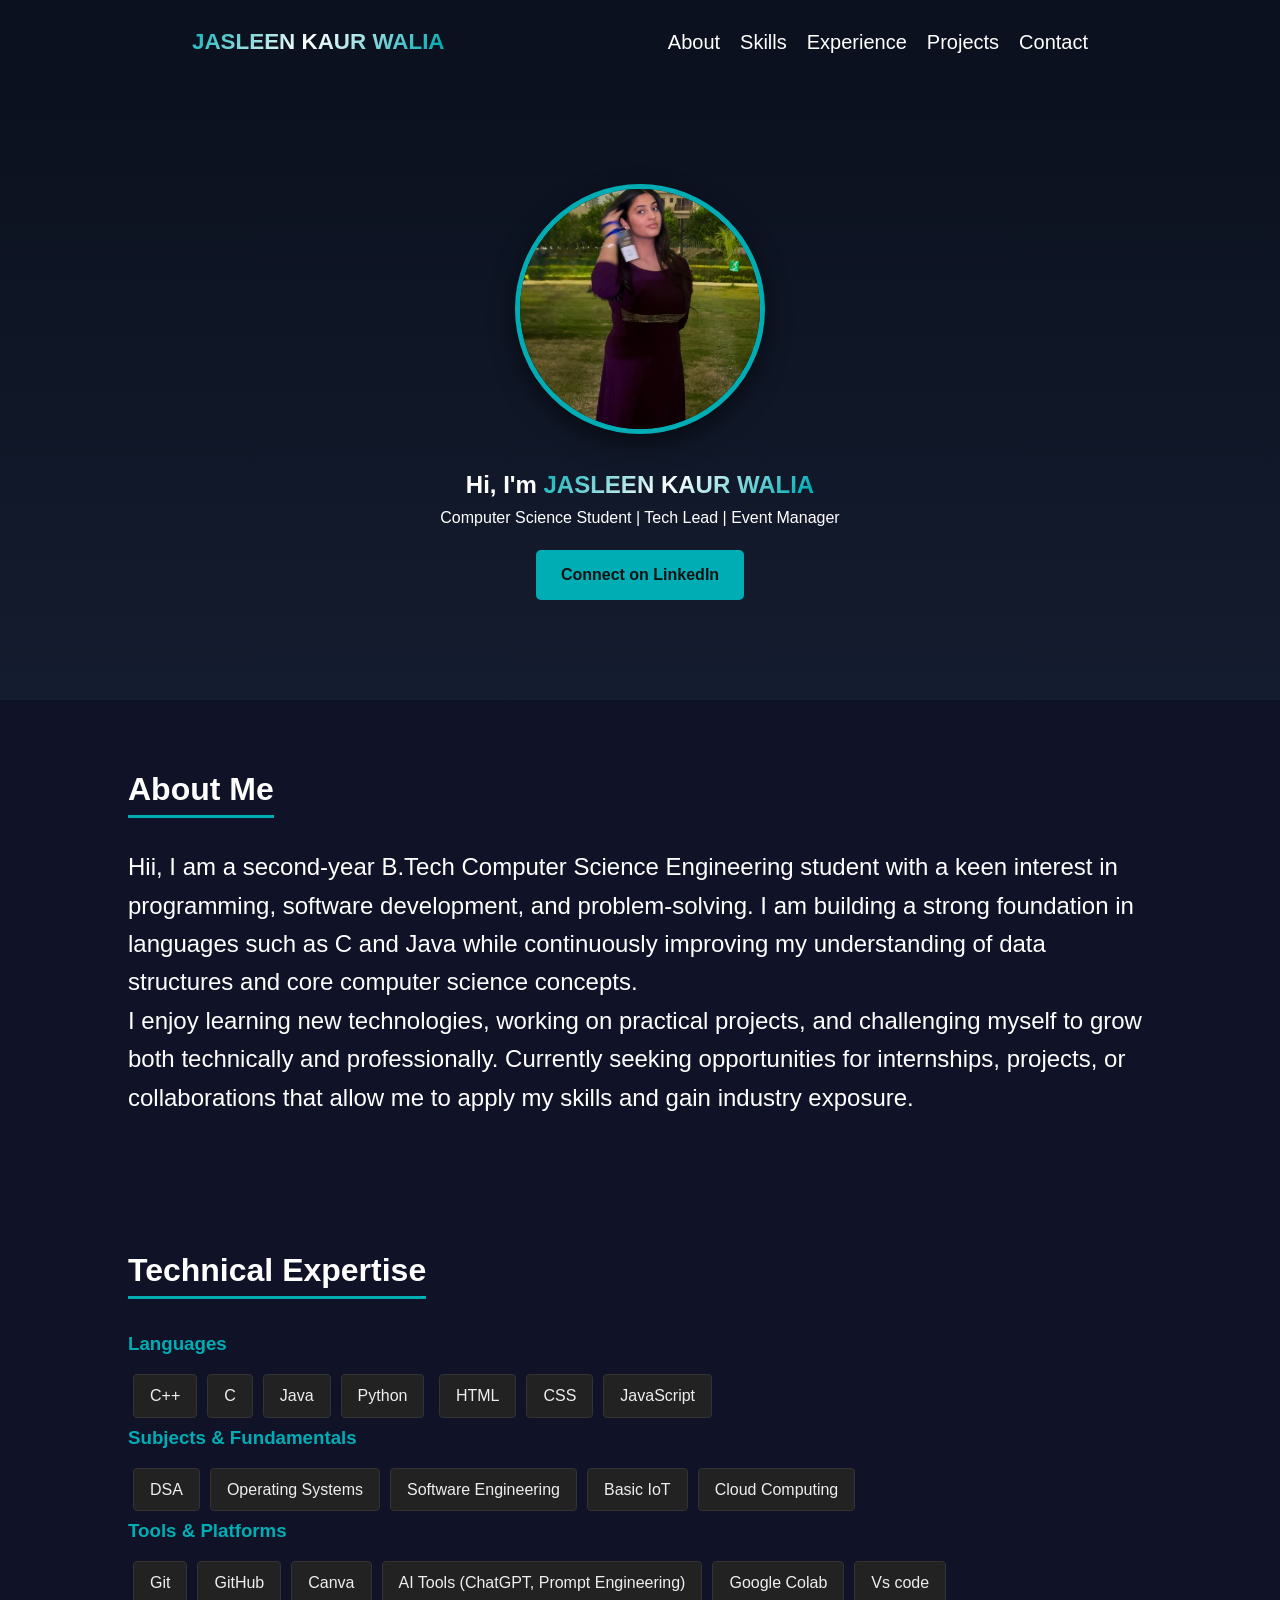
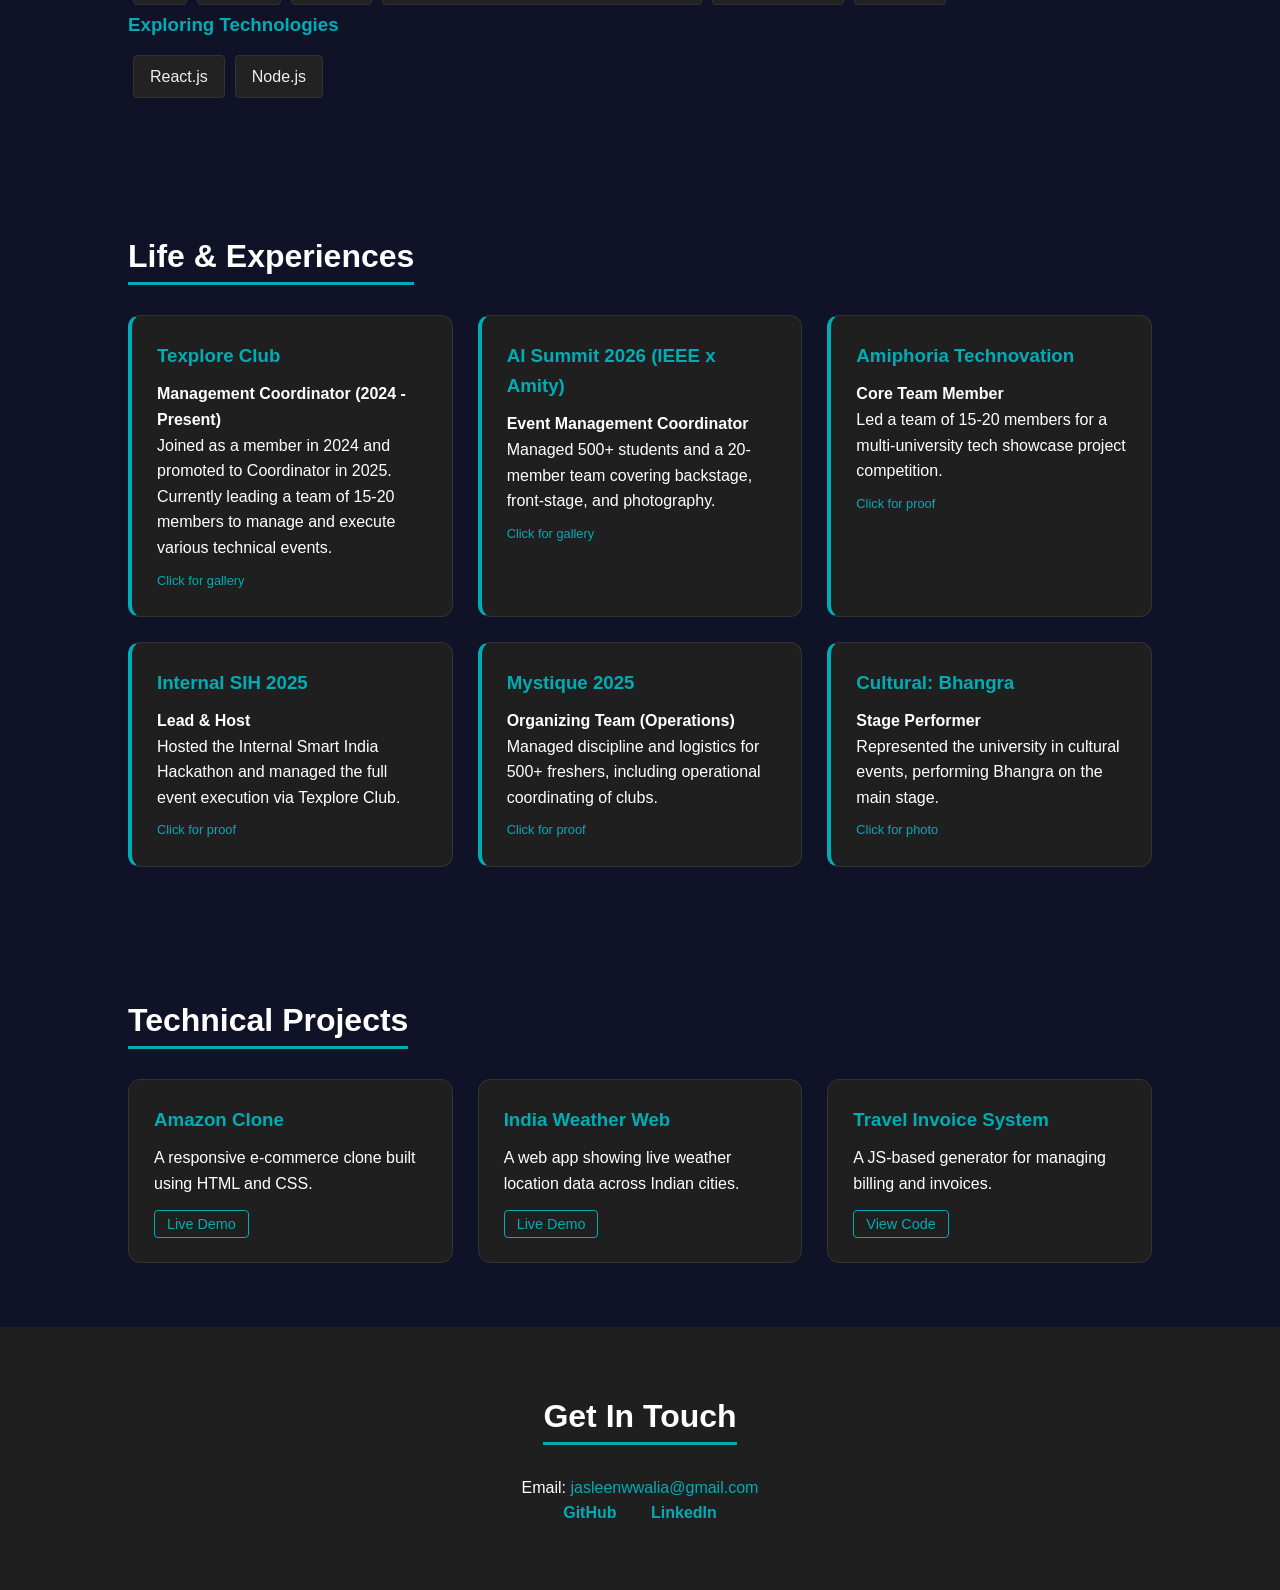
<file: index.html>
<!DOCTYPE html>
<html lang="en">
<head>
    <meta charset="UTF-8">
    <meta name="viewport" content="width=device-width, initial-scale=1.0">
    <title>Jasleen Kaur Walia | Portfolio</title>
    <link rel="stylesheet" href="resume.css">
</head>
<body>
    <header>
        <nav>
            <div class="logo">
                <span class="animate-character">Jasleen Kaur Walia</span>
            </div>
            <ul>
                <li><a href="#about">About</a></li>
                <li><a href="#skills">Skills</a></li>
                <li><a href="#experience">Experience</a></li>
                <li><a href="#projects">Projects</a></li>
                <li><a href="#contact">Contact</a></li>
            </ul>
        </nav>
    </header>

    <section id="hero">
        <img src="me .jpg" alt="Jasleen's Photo" class="profile-img">
        <h1>Hi, I'm <span class="animate-character">Jasleen Kaur Walia</span></h1>
        <p>Computer Science Student | Tech Lead | Event Manager</p>
        <div class="hero-btns">
            <a href="https://www.linkedin.com/in/jasleen-kwalia154" target="_blank" class="btn-primary">Connect on LinkedIn</a>
        </div>
    </section>

    <section id="about">
        <h2>About Me</h2>
        <div class="aboutme">
            <p>Hii, I am a second-year B.Tech Computer Science Engineering student with a keen interest in programming, software development, and problem-solving. I am building a strong foundation in languages such as C and Java while continuously improving my understanding of data structures and core computer science concepts.</p>
            <p>I enjoy learning new technologies, working on practical projects, and challenging myself to grow both technically and professionally. Currently seeking opportunities for internships, projects, or collaborations that allow me to apply my skills and gain industry exposure.</p>
        </div>
    </section>

    <section id="skills">
        <h2>Technical Expertise</h2>
        <h3>Languages</h3>
        <div class="skill-list">
            <span>C++</span><span>C</span><span>Java</span><span>Python</span>
            <span>HTML</span><span>CSS</span><span>JavaScript</span>
        </div>
        <h3>Subjects & Fundamentals</h3>
        <div class="skill-list">
            <span>DSA</span><span>Operating Systems</span><span>Software Engineering</span><span>Basic IoT</span><span>Cloud Computing</span>
        </div>
        <h3>Tools & Platforms</h3>
        <div class="skill-list">
            <span>Git</span><span>GitHub</span><span>Canva</span><span>AI Tools (ChatGPT, Prompt Engineering)</span><span>Google Colab</span><span>Vs code</span>
        </div>
        <div class="skill-list">
        <h3>Exploring Technologies</h3>
        <span>React.js</span><span>Node.js</span>
        </div>
    </section>

    <section id="experience">
        <h2>Life & Experiences</h2>
        <div class="project-grid">
            <div class="project-card experience-item" onclick="openGallery(['texplore.jpg'], 'Texplore Management Coordinator')">
                <h3>Texplore Club</h3>
                <p><strong>Management Coordinator (2024 - Present)</strong></p>
                <p>Joined as a member in 2024 and promoted to Coordinator in 2025. Currently leading a team of 15-20 members to manage and execute various technical events.</p>
                <span class="click-hint">Click for gallery</span>
            </div>

            <div class="project-card experience-item" onclick="openGallery(['AISUMBMIT1.jpg', 'AISUBMIT2.jpg'], 'AI Summit 2026')">
                <h3>AI Summit 2026 (IEEE x Amity)</h3>
                <p><strong>Event Management Coordinator</strong></p>
                <p>Managed 500+ students and a 20-member team covering backstage, front-stage, and photography.</p>
                <span class="click-hint">Click for gallery</span>
            </div>

            <div class="project-card experience-item" onclick="openGallery(['technovation1.jpg','technovation2.jpg','technovation3.jpg'], 'Amiphoria Core Team')">
                <h3>Amiphoria Technovation</h3>
                <p><strong>Core Team Member</strong></p>
                <p>Led a team of 15-20 members for a multi-university tech showcase project competition.</p>
                <span class="click-hint">Click for proof</span>
            </div>

            <div class="project-card experience-item" onclick="openGallery(['sih1.jpg','sih2.jpg','sih3.jpg'], 'SIH 2025 Host')">
                <h3>Internal SIH 2025</h3>
                <p><strong>Lead & Host</strong></p>
                <p>Hosted the Internal Smart India Hackathon and managed the full event execution via Texplore Club.</p>
                <span class="click-hint">Click for proof</span>
            </div>

            <div class="project-card experience-item" onclick="openGallery(['fresher1.jpg'], 'Mystique 2025 Operations')">
                <h3>Mystique 2025</h3>
                <p><strong>Organizing Team (Operations)</strong></p>
                <p>Managed discipline and logistics for 500+ freshers, including operational coordinating of clubs.</p>
                <span class="click-hint">Click for proof</span>
            </div>

            <div class="project-card experience-item" onclick="openGallery(['bhangra.jpg'], 'Bhangra Performance')">
                <h3>Cultural: Bhangra</h3>
                <p><strong>Stage Performer</strong></p>
                <p>Represented the university in cultural events, performing Bhangra on the main stage.</p>
                <span class="click-hint">Click for photo</span>
            </div>
        </div>
    </section>

    <section id="projects">
        <h2>Technical Projects</h2>
        <div class="project-grid">
            <div class="project-card">
                <h3>Amazon Clone</h3>
                <p>A responsive e-commerce clone built using HTML and CSS.</p>
                <div class="project-links">
                    <a href="https://jaszyw154.github.io/amazoneclone/" target="_blank">Live Demo</a>
                </div>
            </div>
            <div class="project-card">
                <h3>India Weather Web</h3>
                <p>A web app showing live weather location data across Indian cities.</p>
                <div class="project-links">
                    <a href="https://jaszyw154.github.io/weatherweb/" target="_blank">Live Demo</a>
                </div>
            </div>
            <div class="project-card">
                <h3>Travel Invoice System</h3>
                <p>A JS-based generator for managing billing and invoices.</p>
                <div class="project-links">
                    <a href="https://github.com/jaszyw154" target="_blank">View Code</a>
                </div>
            </div>
        </div>
    </section>

    <footer id="contact">
    <h2>Get In Touch</h2>
    <p>Email: <a href="mailto:jasleenwwalia@gmail.com" style="color: #00adb5; text-decoration: none;">jasleenwwalia@gmail.com</a></p>
    <div class="socials">
        <a href="https://github.com/jaszyw154" target="_blank">GitHub</a>
        <a href="https://www.linkedin.com/in/jasleen-kwalia154" target="_blank">LinkedIn</a>
    </div>
</footer>

    <div id="imageModal" class="modal">
        <span class="close" onclick="closeModal()">&times;</span>
        <div class="modal-container">
            <button class="prev" onclick="changeImage(-1)">&#10094;</button>
            <img class="modal-content" id="modalImg">
            <button class="next" onclick="changeImage(1)">&#10095;</button>
        </div>
        <div id="caption"></div>
    </div>

    <script src="resume.js"></script>
</body>
</html>
</file>
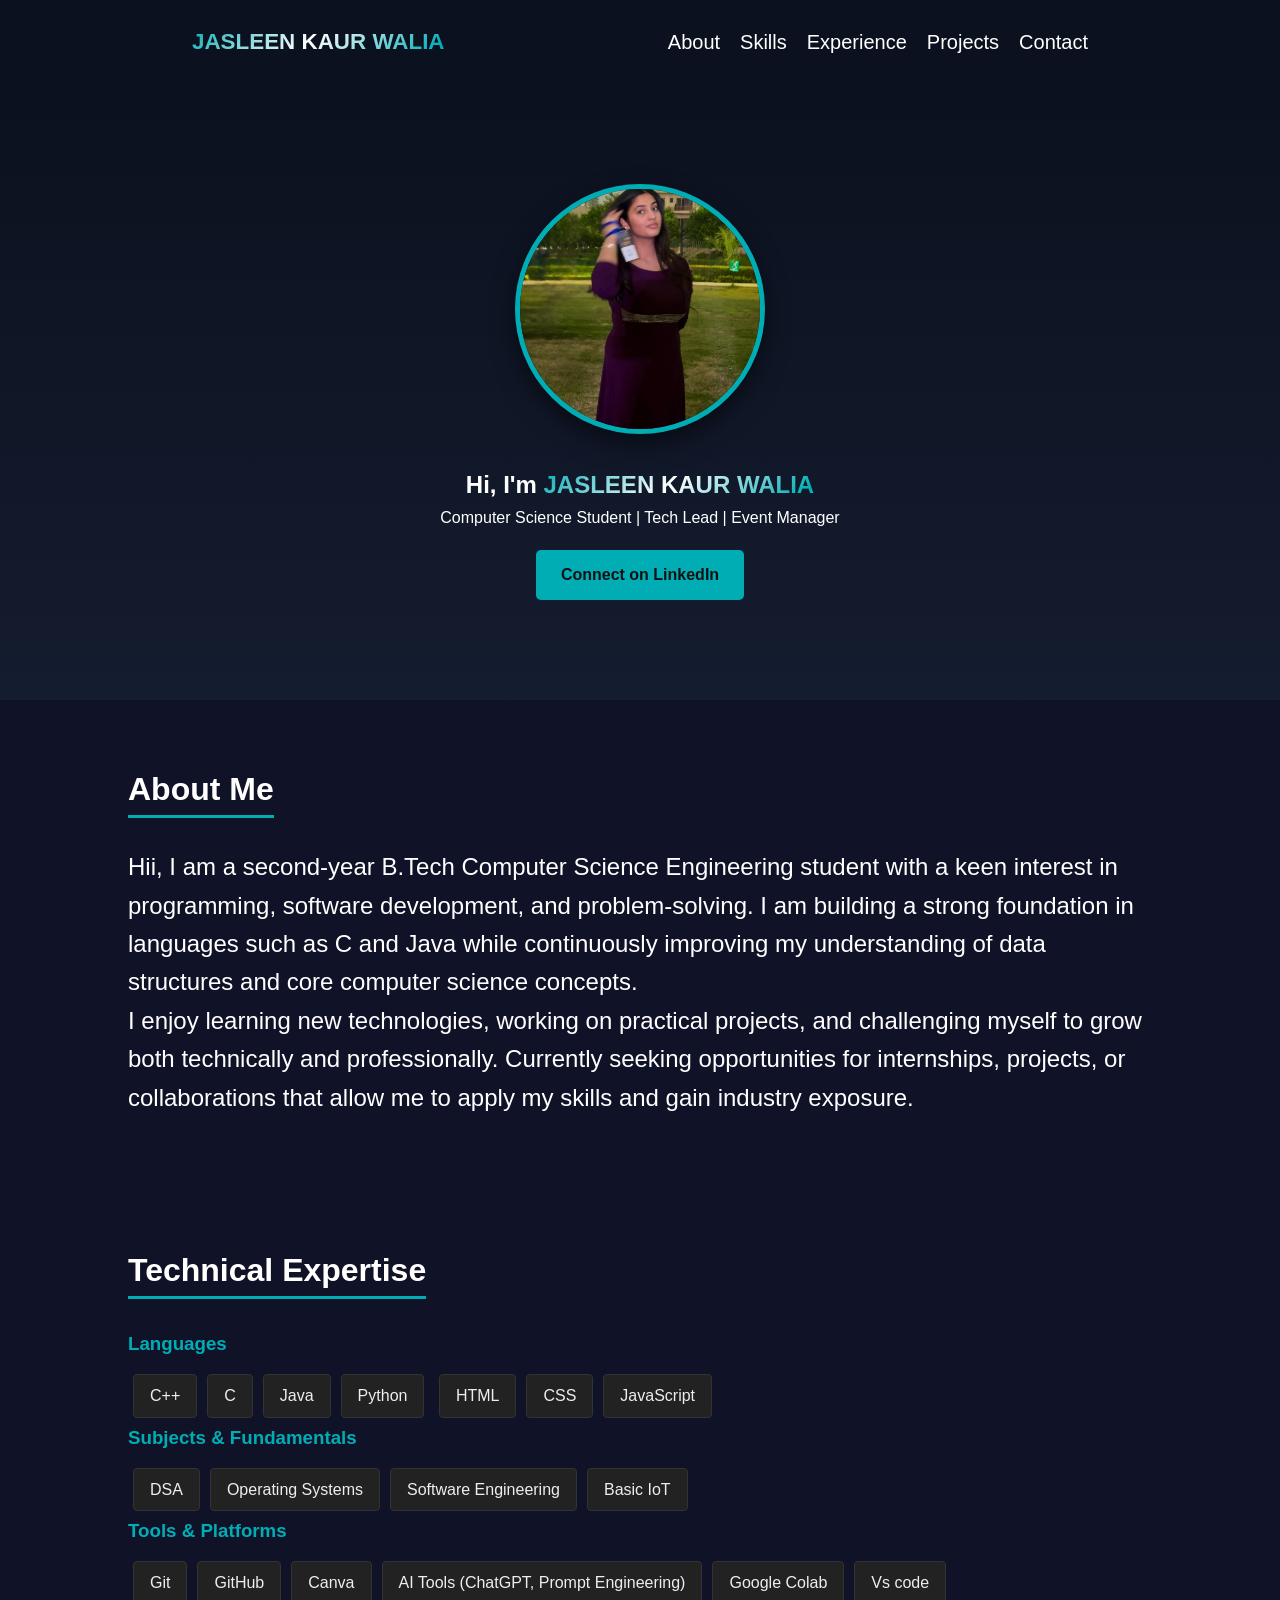
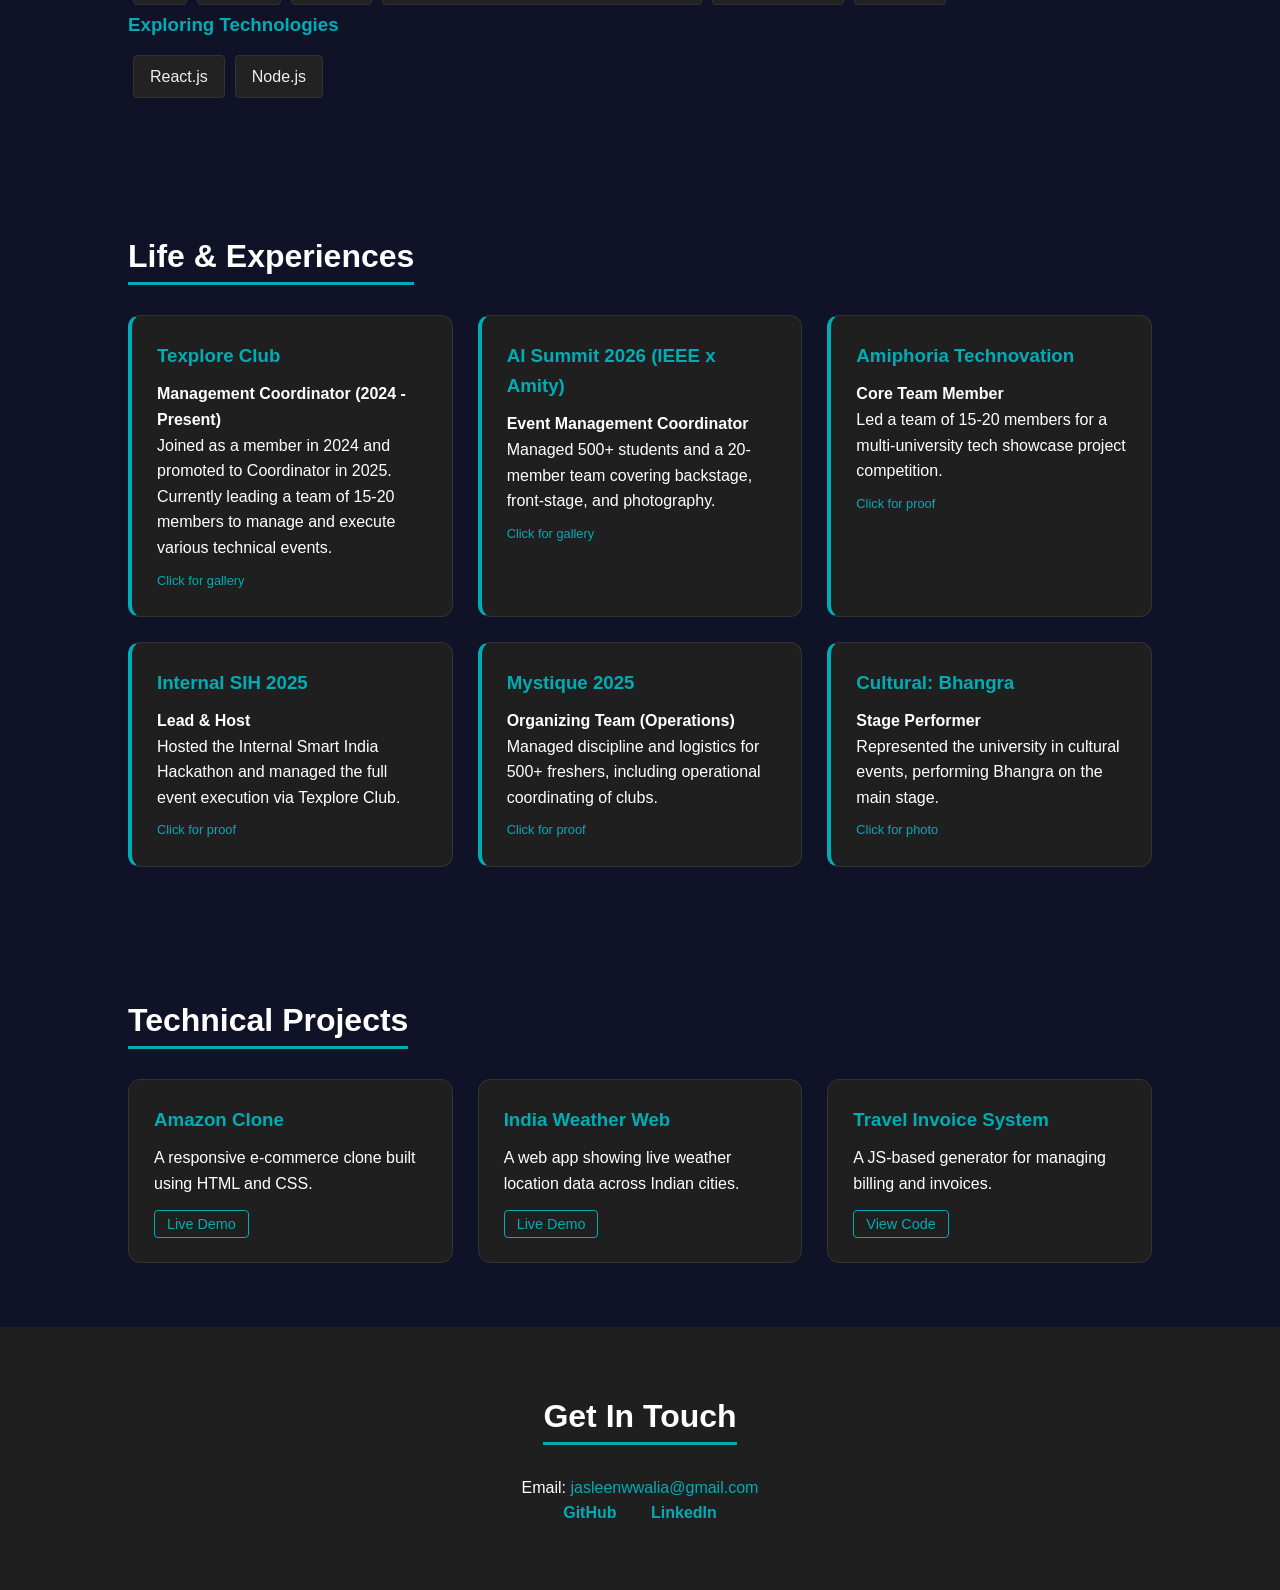
<file: resume.html>
<!DOCTYPE html>
<html lang="en">
<head>
    <meta charset="UTF-8">
    <meta name="viewport" content="width=device-width, initial-scale=1.0">
    <title>Jasleen Kaur Walia | Portfolio</title>
    <link rel="stylesheet" href="resume.css">
</head>
<body>
    <header>
        <nav>
            <div class="logo">
                <span class="animate-character">Jasleen Kaur Walia</span>
            </div>
            <ul>
                <li><a href="#about">About</a></li>
                <li><a href="#skills">Skills</a></li>
                <li><a href="#experience">Experience</a></li>
                <li><a href="#projects">Projects</a></li>
                <li><a href="#contact">Contact</a></li>
            </ul>
        </nav>
    </header>

    <section id="hero">
        <img src="me .jpg" alt="Jasleen's Photo" class="profile-img">
        <h1>Hi, I'm <span class="animate-character">Jasleen Kaur Walia</span></h1>
        <p>Computer Science Student | Tech Lead | Event Manager</p>
        <div class="hero-btns">
            <a href="https://www.linkedin.com/in/jasleen-kwalia154" target="_blank" class="btn-primary">Connect on LinkedIn</a>
        </div>
    </section>

    <section id="about">
        <h2>About Me</h2>
        <div class="aboutme">
            <p>Hii, I am a second-year B.Tech Computer Science Engineering student with a keen interest in programming, software development, and problem-solving. I am building a strong foundation in languages such as C and Java while continuously improving my understanding of data structures and core computer science concepts.</p>
            <p>I enjoy learning new technologies, working on practical projects, and challenging myself to grow both technically and professionally. Currently seeking opportunities for internships, projects, or collaborations that allow me to apply my skills and gain industry exposure.</p>
        </div>
    </section>

    <section id="skills">
        <h2>Technical Expertise</h2>
        <h3>Languages</h3>
        <div class="skill-list">
            <span>C++</span><span>C</span><span>Java</span><span>Python</span>
            <span>HTML</span><span>CSS</span><span>JavaScript</span>
        </div>
        <h3>Subjects & Fundamentals</h3>
        <div class="skill-list">
            <span>DSA</span><span>Operating Systems</span><span>Software Engineering</span><span>Basic IoT</span>
        </div>
        <h3>Tools & Platforms</h3>
        <div class="skill-list">
            <span>Git</span><span>GitHub</span><span>Canva</span><span>AI Tools (ChatGPT, Prompt Engineering)</span><span>Google Colab</span><span>Vs code</span>
        </div>
        <div class="skill-list">
        <h3>Exploring Technologies</h3>
        <span>React.js</span><span>Node.js</span>
        </div>
    </section>

    <section id="experience">
        <h2>Life & Experiences</h2>
        <div class="project-grid">
            <div class="project-card experience-item" onclick="openGallery(['texplore.jpg'], 'Texplore Management Coordinator')">
                <h3>Texplore Club</h3>
                <p><strong>Management Coordinator (2024 - Present)</strong></p>
                <p>Joined as a member in 2024 and promoted to Coordinator in 2025. Currently leading a team of 15-20 members to manage and execute various technical events.</p>
                <span class="click-hint">Click for gallery</span>
            </div>

            <div class="project-card experience-item" onclick="openGallery(['AISUMBMIT1.jpg', 'AISUBMIT2.jpg'], 'AI Summit 2026')">
                <h3>AI Summit 2026 (IEEE x Amity)</h3>
                <p><strong>Event Management Coordinator</strong></p>
                <p>Managed 500+ students and a 20-member team covering backstage, front-stage, and photography.</p>
                <span class="click-hint">Click for gallery</span>
            </div>

            <div class="project-card experience-item" onclick="openGallery(['technovation1.jpg','technovation2.jpg','technovation3.jpg'], 'Amiphoria Core Team')">
                <h3>Amiphoria Technovation</h3>
                <p><strong>Core Team Member</strong></p>
                <p>Led a team of 15-20 members for a multi-university tech showcase project competition.</p>
                <span class="click-hint">Click for proof</span>
            </div>

            <div class="project-card experience-item" onclick="openGallery(['sih1.jpg','sih2.jpg','sih3.jpg'], 'SIH 2025 Host')">
                <h3>Internal SIH 2025</h3>
                <p><strong>Lead & Host</strong></p>
                <p>Hosted the Internal Smart India Hackathon and managed the full event execution via Texplore Club.</p>
                <span class="click-hint">Click for proof</span>
            </div>

            <div class="project-card experience-item" onclick="openGallery(['fresher1.jpg'], 'Mystique 2025 Operations')">
                <h3>Mystique 2025</h3>
                <p><strong>Organizing Team (Operations)</strong></p>
                <p>Managed discipline and logistics for 500+ freshers, including operational coordinating of clubs.</p>
                <span class="click-hint">Click for proof</span>
            </div>

            <div class="project-card experience-item" onclick="openGallery(['bhangra.jpg'], 'Bhangra Performance')">
                <h3>Cultural: Bhangra</h3>
                <p><strong>Stage Performer</strong></p>
                <p>Represented the university in cultural events, performing Bhangra on the main stage.</p>
                <span class="click-hint">Click for photo</span>
            </div>
        </div>
    </section>

    <section id="projects">
        <h2>Technical Projects</h2>
        <div class="project-grid">
            <div class="project-card">
                <h3>Amazon Clone</h3>
                <p>A responsive e-commerce clone built using HTML and CSS.</p>
                <div class="project-links">
                    <a href="https://jaszyw154.github.io/amazoneclone/" target="_blank">Live Demo</a>
                </div>
            </div>
            <div class="project-card">
                <h3>India Weather Web</h3>
                <p>A web app showing live weather location data across Indian cities.</p>
                <div class="project-links">
                    <a href="https://jaszyw154.github.io/weatherweb/" target="_blank">Live Demo</a>
                </div>
            </div>
            <div class="project-card">
                <h3>Travel Invoice System</h3>
                <p>A JS-based generator for managing billing and invoices.</p>
                <div class="project-links">
                    <a href="https://github.com/jaszyw154" target="_blank">View Code</a>
                </div>
            </div>
        </div>
    </section>

    <footer id="contact">
    <h2>Get In Touch</h2>
    <p>Email: <a href="mailto:jasleenwwalia@gmail.com" style="color: #00adb5; text-decoration: none;">jasleenwwalia@gmail.com</a></p>
    <div class="socials">
        <a href="https://github.com/jaszyw154" target="_blank">GitHub</a>
        <a href="https://www.linkedin.com/in/jasleen-kwalia154" target="_blank">LinkedIn</a>
    </div>
</footer>

    <div id="imageModal" class="modal">
        <span class="close" onclick="closeModal()">&times;</span>
        <div class="modal-container">
            <button class="prev" onclick="changeImage(-1)">&#10094;</button>
            <img class="modal-content" id="modalImg">
            <button class="next" onclick="changeImage(1)">&#10095;</button>
        </div>
        <div id="caption"></div>
    </div>

    <script src="resume.js"></script>
</body>
</html>
</file>
<file: resume.css>
* {
    margin: 0;
    padding: 0;
    box-sizing: border-box;
    font-family: 'Segoe UI', Tahoma, Geneva, Verdana, sans-serif;
}

body {
    background-color: #101327;
    color: #ffffff;
    line-height: 1.6;
    scroll-behavior: smooth;
}

nav {
    font-size: 1.25rem ;
    display: flex;
    justify-content: space-between;
    align-items: center;
    padding: 1.5rem 15%; /* Moves name in from the left */
    background-color: #0b111e; /* Matches the body exactly */
    position: sticky;
    top: 0;
    z-index: 1000;
}

.animate-character {
    text-transform: uppercase;
    background-image: linear-gradient(
        -225deg,
        #00adb5 0%,   /* Your Cyan */
        #ffffff 25%,  /* White */
        #00adb5 50%,  /* Cyan */
        #ffffff 75%,  /* White */
        #00adb5 100%  /* Cyan */
    );
    background-size: 200% auto;
    background-clip: text;
    -webkit-background-clip: text;
    -webkit-text-fill-color: transparent;
    display: inline-block;
    animation: textclip 3s linear infinite;
    font-weight: 800;
}

@keyframes textclip {
    to {
        background-position: 200% center;
    }
}
.logo {
    font-size: 1.4rem;
    font-weight: bold;
    color: #00adb5;
}

nav ul {
    display: flex;
    list-style: none;
}

nav ul li { margin-left: 20px; }
nav ul li a {
    color: white;
    text-decoration: none;
    transition: 0.3s;
}
nav ul li a:hover { color: #00adb5; }

section { padding: 4rem 10%; }

#hero {
    text-align: center;
    padding: 100px 10%;
    /* We change the old gradient to match the new blue */
    background: linear-gradient(180deg, #0b111e 0%, #141c2f 100%);
}
.profile-img {
    width: 250px;       /* Increased from 180px */
    height: 250px;      /* Increased from 180px */
    border-radius: 50%; /* Keeps it circular */
    border: 5px solid #00adb5; /* Slightly thicker border for balance */
    object-fit: cover; /* Ensures the photo doesn't stretch */
    margin-bottom: 25px; /* Added more space below the photo */
    box-shadow: 0 10px 25px rgba(0,0,0,0.5); /* Stronger shadow for the larger image */
    transition: transform 0.3s ease; /* Smooth transition when hovering */
}

.aboutme{
font-size: 1.5rem;
}

/* Subtle effect when you hover over your photo */
.profile-img:hover {
    transform: scale(1.03); /* Lifts the photo slightly */
}

.btn-primary {
    display: inline-block;
    background-color: #00adb5;
    color: #121212;
    padding: 12px 25px;
    border-radius: 5px;
    text-decoration: none;
    font-weight: bold;
    transition: 0.3s;
    margin-top: 20px;
}

.btn-primary:hover {
    background-color: #007c82;
    transform: scale(1.05);
}

h2 {
    border-bottom: 3px solid #00adb5;
    display: inline-block;
    margin-bottom: 30px;
    font-size: 2rem;
}

h3 { color: #00adb5; margin-bottom: 10px; }

/* Restored Hover Effect for Technical Skills */
.skill-list span {
    background: #222;
    border: 1px solid #333;
    color: #eeeeee;
    padding: 8px 16px;
    border-radius: 4px;
    margin: 5px;
    display: inline-block;
    transition: all 0.3s ease; /* Smooth transition for the hover */
}

.skill-list span:hover {
    background: #00adb5;   /* The cyan color */
    color: #121212;        /* Dark text for contrast */
    border-color: #00adb5;
    transform: translateY(-3px); /* Lifts the skill up slightly */
    box-shadow: 0 4px 10px rgba(0, 173, 181, 0.3); /* Adds a subtle glow */
    cursor: default;
}

.project-grid {
    display: grid;
    grid-template-columns: repeat(auto-fit, minmax(280px, 1fr));
    gap: 25px;
}

.project-card {
    background: #1f1f1f;
    padding: 25px;
    border-radius: 12px;
    border: 1px solid #333;
    transition: 0.3s;
}

.project-card:hover {
    border-color: #00adb5;
    transform: translateY(-5px);
}

.experience-item { cursor: pointer; border-left: 4px solid #00adb5; }
.click-hint { font-size: 0.8rem; color: #00adb5; display: block; margin-top: 10px; }

.project-links { margin-top: 15px; }
.project-links a {
    color: #00adb5;
    text-decoration: none;
    border: 1px solid #00adb5;
    padding: 5px 12px;
    border-radius: 4px;
    font-size: 0.9rem;
}

/* Modal */
.modal {
    display: none;
    position: fixed;
    z-index: 2000;
    padding-top: 80px;
    left: 0; top: 0; width: 100%; height: 100%;
    background-color: rgba(0,0,0,0.9);
}
.modal-content {
    margin: auto;
    display: block;
    max-width: 80%;
    max-height: 75vh;
    border-radius: 10px;
}
#caption { text-align: center; color: #ccc; padding: 15px; }
.close {
    position: absolute; top: 30px; right: 35px;
    color: #fff; font-size: 40px; cursor: pointer;
}

footer {
    text-align: center;
    padding: 4rem;
    background: #1f1f1f;
}

.socials a {
    color: #00adb5;
    text-decoration: none;
    margin: 0 15px;
    font-weight: bold;
}
/* Style for Navigation Buttons in Gallery */
.prev, .next {
    cursor: pointer;
    position: absolute;
    top: 50%;
    width: auto;
    padding: 16px;
    margin-top: -50px;
    color: white;
    font-weight: bold;
    font-size: 24px;
    transition: 0.6s ease;
    border-radius: 3px;
    user-select: none;
    background-color: rgba(0, 173, 181, 0.3);
    border: none;
}

.next { right: 5%; }
.prev { left: 5%; }

.prev:hover, .next:hover {
    background-color: #00adb5;
}

.modal-container {
    display: flex;
    justify-content: center;
    align-items: center;
    position: relative;
    height: 100%;
}
</file>
